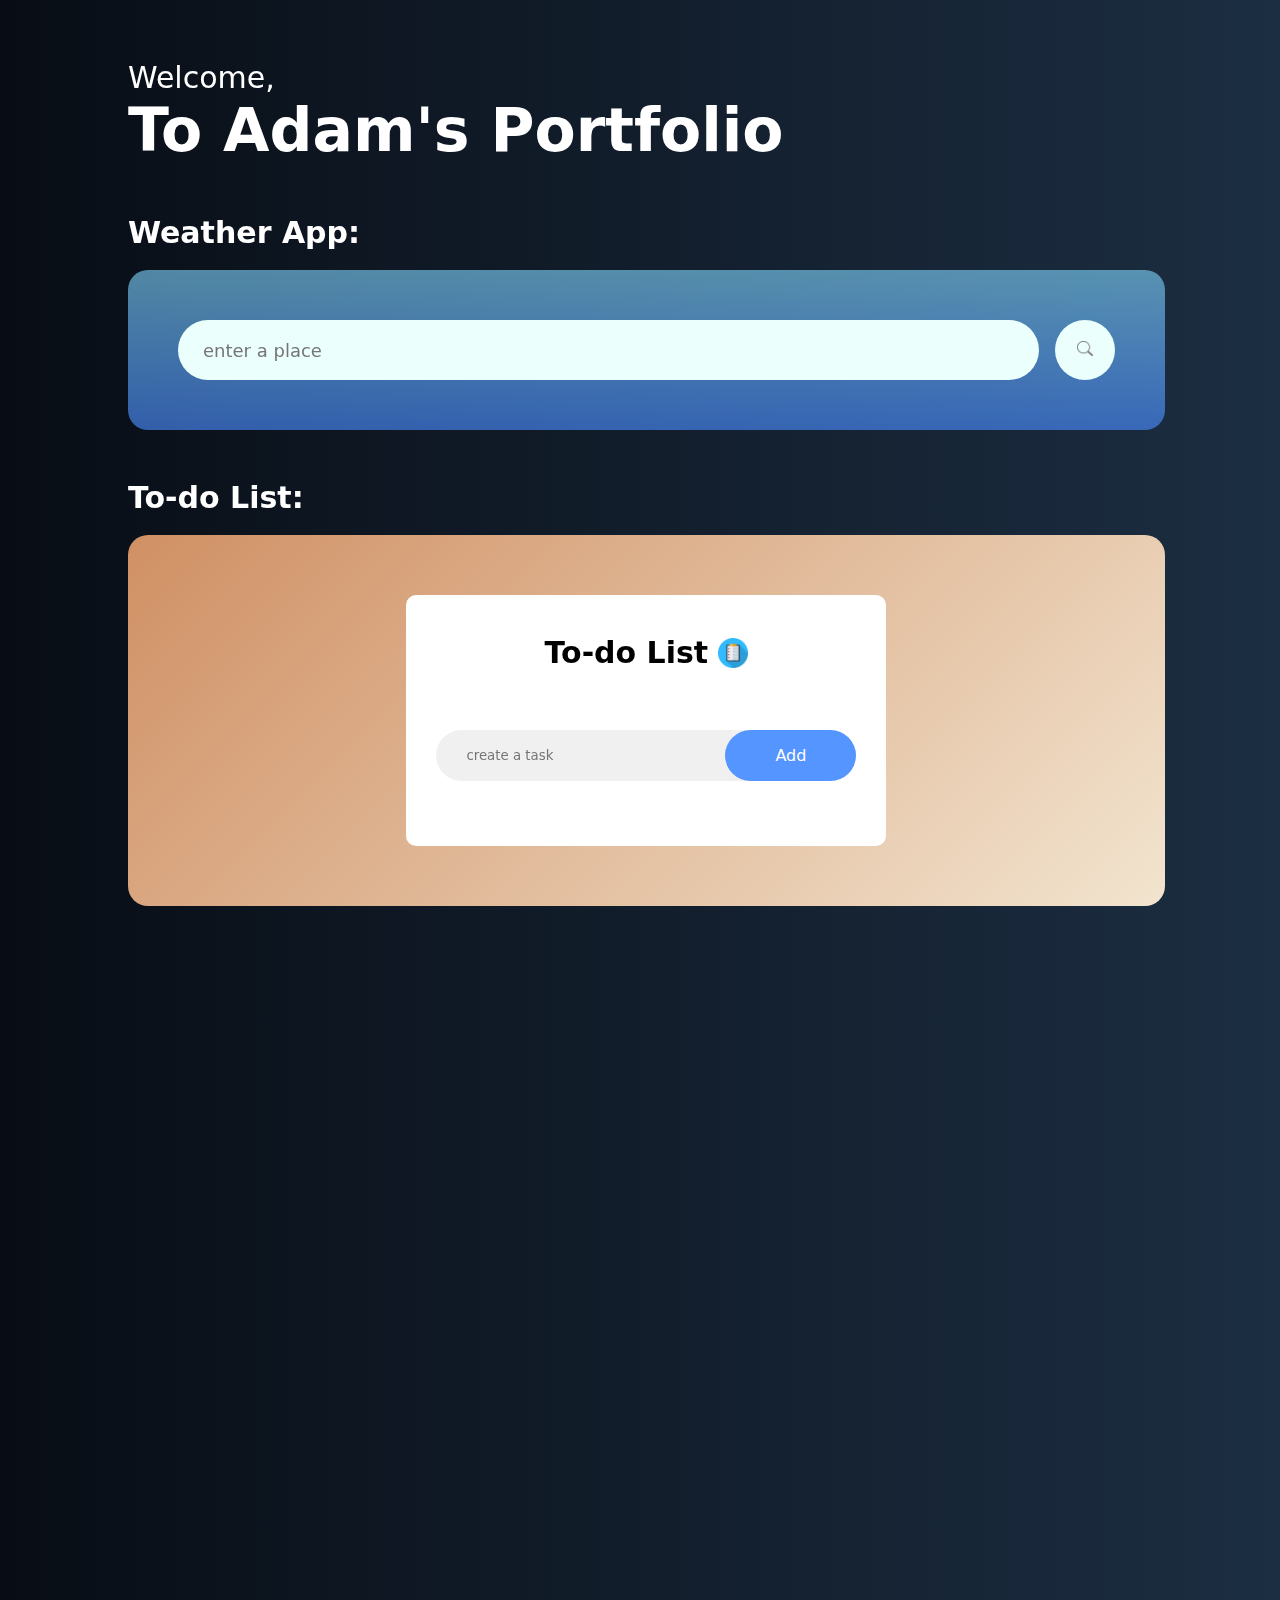
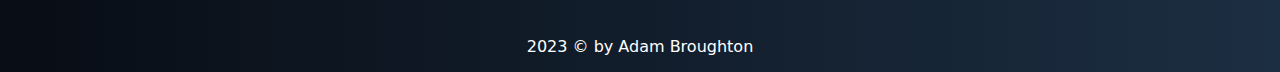
<file: index.html>
<!DOCTYPE html>
<html lang="en">

<head>
    <meta charset="UTF-8">
    <meta name="viewport" content="width=device-width, initial-scale=1.0">
    <link rel="stylesheet" href="/style.css">
    <link rel="stylesheet" href="/calculatorapp/style.css">
    <link rel="stylesheet" href="/weatherapp/style.css">
    <link rel="stylesheet" href="/todolistapp/style.css">
    <title>Adam Broughton Portfolio</title>

    <script defer src="/main.js"></script>
    <script defer src="/weatherapp/script.js"></script>
    <script defer src="/todolistapp/script.js"></script>
</head>

<body>
    <div id="header" class="hidden">
        <div class="container">
            <div class="header-text">
                <p>Welcome,</p>
                <h1>To Adam's Portfolio</h1>
            </div>
        </div>
    </div>
    <div id="apps">
        <div class="apps hidden" id="weatherapp">
            <h2>Weather App:</h2>
            <div class="weatherapp">
                <div class="card">
                    <div class="search">
                        <input type="text" placeholder="enter a place" spellcheck="false">
                        <button><img src="/weatherapp/images/searchicon.png"></button>
                    </div>
                    <div class="error">
                        <p>Invalid name</p>
                    </div>
                    <div class="weather">
                        <img src="/weatherapp/images/clear.png" class="weather-icon">
                        <h1 class="temp">22°C</h1>
                        <h2 class="city">Norwich</h2>
                        <div class="details">
                            <div class="col">
                                <img src="/weatherapp/images/humidity.png">
                                <div>
                                    <p class="humidity">50%</p>
                                    <p>Humidity</p>
                                </div>
                            </div>
                            <div class="col">
                                <img src="/weatherapp/images/wind.png">
                                <div>
                                    <p class="wind">15 mp/h</p>
                                    <p>Wind Speed</p>
                                </div>
                            </div>
                        </div>
                    </div>
                </div>
            </div>
        </div>
        <div class="apps hidden" id="todo-list">
            <h2>To-do List:</h2>
            <div class="todolist-app">
                <div class="todo-app">
                    <h2>To-do List<img src="/todolistapp/images/icon.png"></h2>
                    <div class="row">
                        <input type="text" id="input-box" placeholder="create a task">
                        <button id="todolistbtn" onclick="addTask()">Add</button>
                    </div>
                    <ul id="list-container">
                    </ul>
                </div>
            </div>
        </div>
        <div class="apps hidden" id="calculator">
            <h2>Calculator:</h2>
            <div class="calculatorapp">
                <div class="container">
                    <div class="calculator">
                        <form>
                            <div class="display">
                                <input type="text" name="display">
                            </div>
                            <div>
                                <input type="button" value="AC" onclick="display.value = '' " class="operator key">
                                <input type="button" value="DE"
                                    onclick="display.value = display.value.toString().slice(0,-1)" class="operator key">
                                <input type="button" value="." onclick="display.value += '.' " class="operator key">
                                <input type="button" value="/" onclick="display.value += '/' " class="operator key">
                            </div>
                            <div>
                                <input type="button" value="7" onclick="display.value += '7' " class="key">
                                <input type="button" value="8" onclick="display.value += '8' " class="key">
                                <input type="button" value="9" onclick="display.value += '9' " class="key">
                                <input type="button" value="*" onclick="display.value += '*' " class="operator key">
                            </div>
                            <div>
                                <input type="button" value="4" onclick="display.value += '4' " class="key">
                                <input type="button" value="5" onclick="display.value += '5' " class="key">
                                <input type="button" value="6" onclick="display.value += '6' " class="key">
                                <input type="button" value="-" onclick="display.value += '-' " class="operator key">
                            </div>
                            <div>
                                <input type="button" value="1" onclick="display.value += '1' " class="key">
                                <input type="button" value="2" onclick="display.value += '2' " class="key">
                                <input type="button" value="3" onclick="display.value += '3' " class="key">
                                <input type="button" value="+" onclick="display.value += '+' " class="operator key">
                            </div>
                            <input type="button" value="00" onclick="display.value += '00'" class="key">
                            <input type="button" value="0" onclick="display.value += '0'" class="key">
                            <input type="button" value="=" class="equal operator key"
                                onclick="display.value = eval(display.value) ">
                    </div>
                    </form>
                </div>
            </div>

        </div>
    </div>
    <footer>
        <p> 2023 © by Adam Broughton</p>
    </footer>
</body>

</html>
</file>
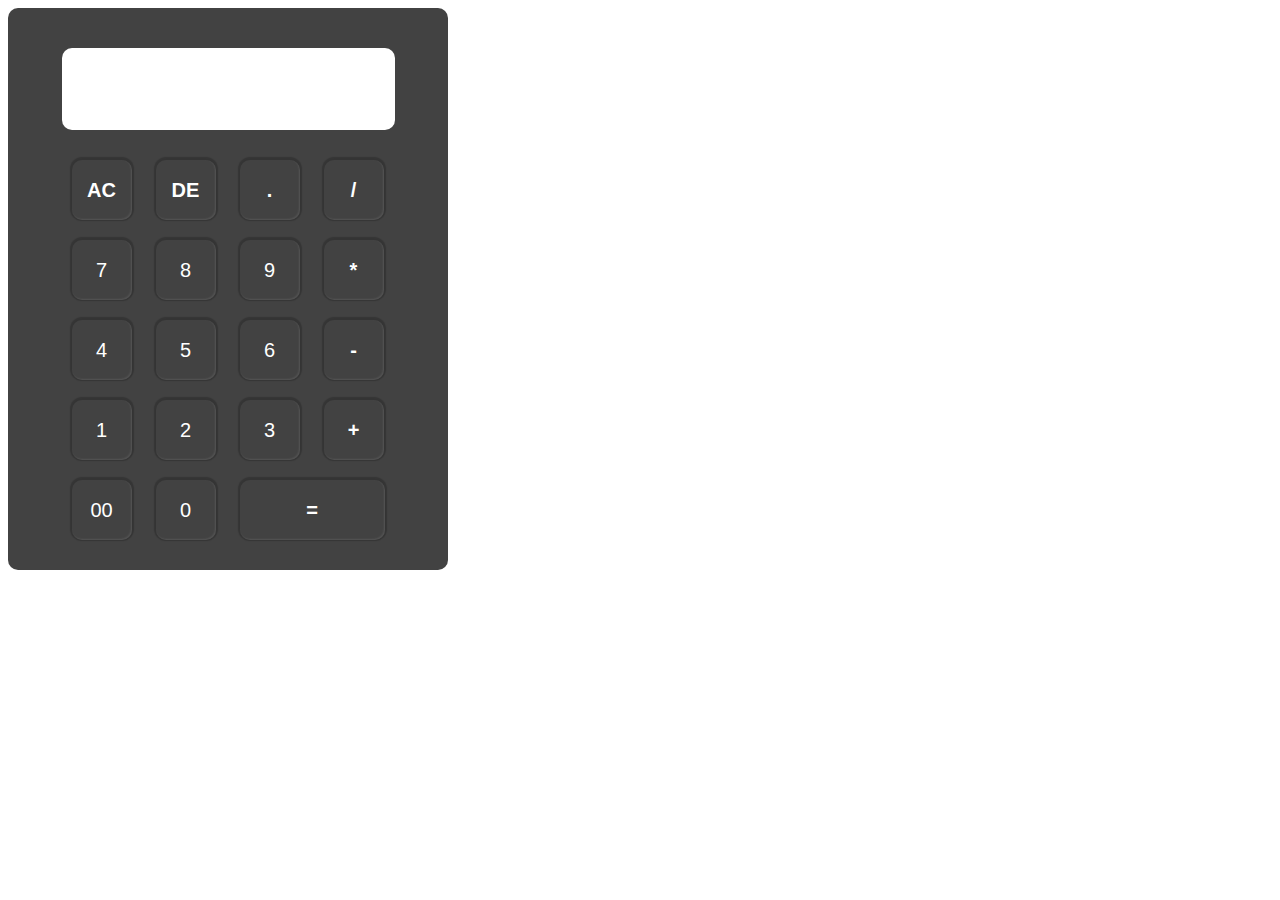
<file: calculatorapp/index.html>
<!DOCTYPE html>
<html lang="en">

<head>
    <meta charset="UTF-8">
    <meta name="viewport" content="width=device-width, initial-scale=1.0">
    <link rel="stylesheet" href="/calculatorapp/style.css">
    <title>Calculator App</title>
</head>

<body>
    <div class="container">
        <div class="calculator">
            <form>
                <div class="display">
                    <input type="text" name="display">
                </div>
                <div>
                    <input type="button" value="AC" onclick="display.value = '' " class="operator key">
                    <input type="button" value="DE" onclick="display.value = display.value.toString().slice(0,-1)"
                        class="operator key">
                    <input type="button" value="." onclick="display.value += '.' " class="operator key">
                    <input type="button" value="/" onclick="display.value += '/' " class="operator key">
                </div>
                <div>
                    <input type="button" value="7" onclick="display.value += '7' " class="key">
                    <input type="button" value="8" onclick="display.value += '8' " class="key">
                    <input type="button" value="9" onclick="display.value += '9' " class="key">
                    <input type="button" value="*" onclick="display.value += '*' " class="operator key">
                </div>
                <div>
                    <input type="button" value="4" onclick="display.value += '4' " class="key">
                    <input type="button" value="5" onclick="display.value += '5' " class="key">
                    <input type="button" value="6" onclick="display.value += '6' " class="key">
                    <input type="button" value="-" onclick="display.value += '-' " class="operator key">
                </div>
                <div>
                    <input type="button" value="1" onclick="display.value += '1' " class="key">
                    <input type="button" value="2" onclick="display.value += '2' " class="key">
                    <input type="button" value="3" onclick="display.value += '3' " class="key">
                    <input type="button" value="+" onclick="display.value += '+' " class="operator key">
                </div>
                <input type="button" value="00" onclick="display.value += '00'" class="key">
                <input type="button" value="0" onclick="display.value += '0'" class="key">
                <input type="button" value="=" class="equal operator key"
                    onclick="display.value = eval(display.value) ">
        </div>
        </form>
    </div>
    </div>

    <script>

    </script>
</body>

</html>
</file>
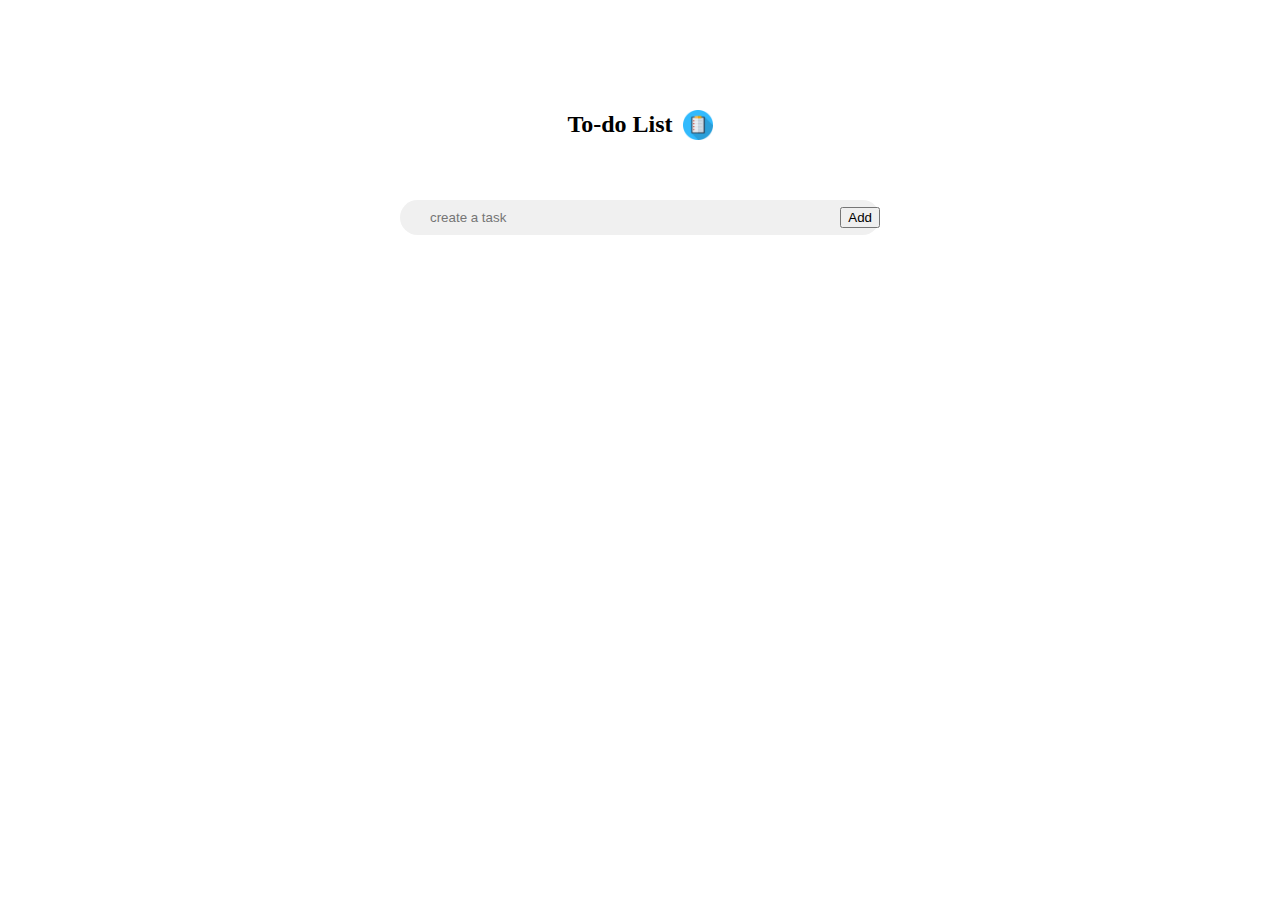
<file: todolistapp/index.html>
<!DOCTYPE html>
<html lang="en">

<head>
    <meta charset="UTF-8">
    <meta name="viewport" content="width=device-width, initial-scale=1.0">
    <link rel="stylesheet" href="/todolistapp/style.css">
    <title>To-do List</title>
</head>

<body>
    <div class="container">
        <div class="todo-app">
            <h2>To-do List <img src="images/icon.png"></h2>
            <div class="row">
                <input type="text" id="input-box" placeholder="create a task">
                <button onclick="addTask()">Add</button>
            </div>
            <ul id="list-container">
            </ul>
        </div>

        <script src="script.js"></script>

</body>

</html>
</file>
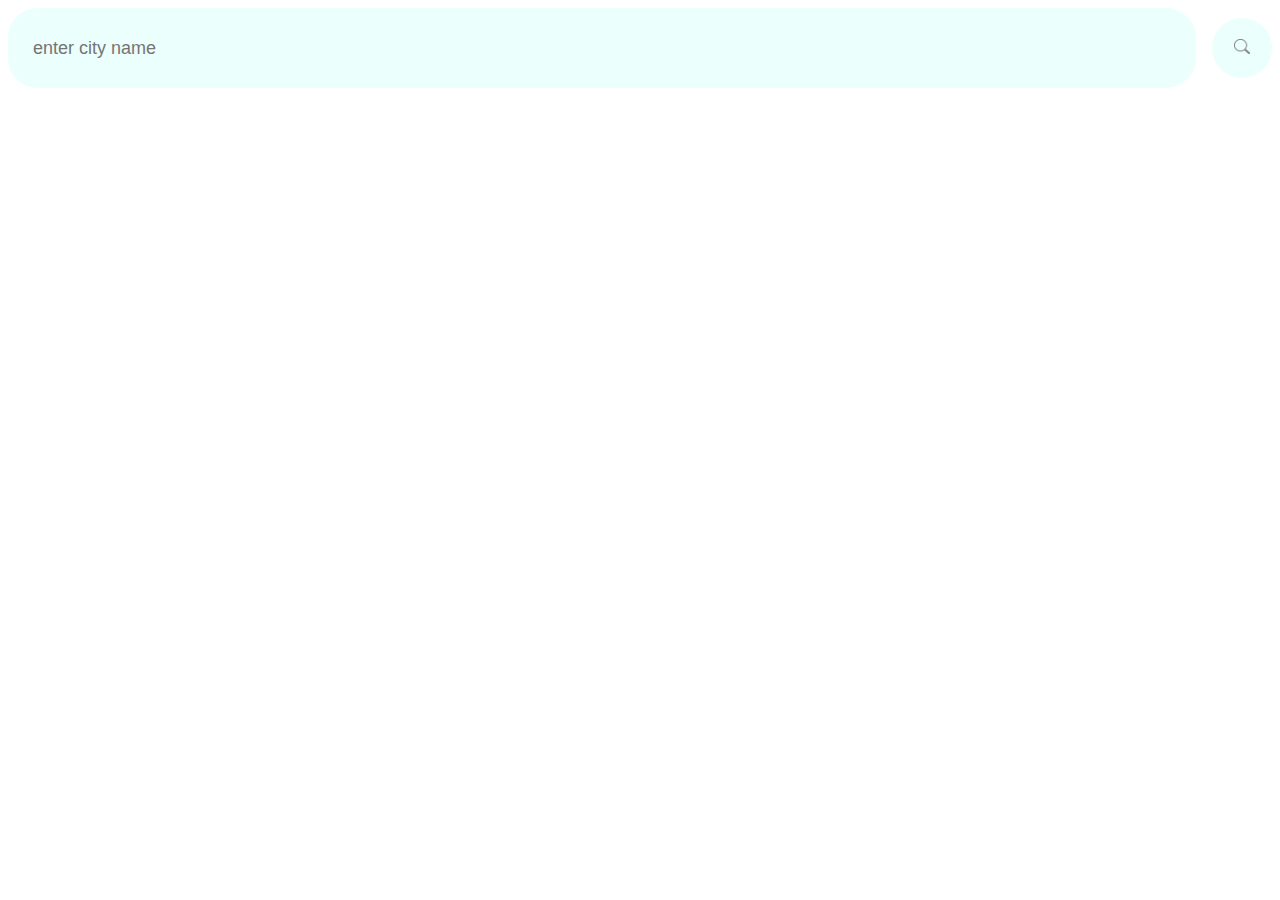
<file: weatherapp/weatherapp.html>
<!DOCTYPE html>
<html lang="en">

<head>
    <meta name="viewport" content="width=device-width, initial-scale=1.0">
    <link rel="stylesheet" href="style.css">
    <title>Weather App</title>
</head>

<body>
    <div class="card">
        <div class="search">
            <input type="text" placeholder="enter city name" spellcheck="false">
            <button><img src="images/searchicon.png"></button>
        </div>
        <div class="error">
            <p>Invalid city name</p>
        </div>
        <div class="weather">
            <img src="images/clear.png" class="weather-icon">
            <h1 class="temp">22°C</h1>
            <h2 class="city">Norwich</h2>
            <div class="details">
                <div class="col">
                    <img src="images/humidity.png">
                    <div>
                        <p class="humidity">50%</p>
                        <p>Humidity</p>
                    </div>
                </div>
                <div class="col">
                    <img src="images/wind.png">
                    <div>
                        <p class="wind">15 mp/h</p>
                        <p>Wind Speed</p>
                    </div>
                </div>
            </div>
        </div>
    </div>
</body>

</html>
</file>
<file: style.css>
/* portfolio css */
* {
    margin: 0;
    padding: 0;
    font-family: system-ui, -apple-system, BlinkMacSystemFont, 'Segoe UI', Roboto, Oxygen, Ubuntu, Cantarell, 'Open Sans', 'Helvetica Neue', sans-serif;
    box-sizing: border-box;
}

body {
    /* background: #080808; */
    background: linear-gradient(90deg, #080d15, #1c2e42);
    color: #fff;
}

#header {
    width: 100%;
    height: 20%;
}

#apps {
    display: grid;
    align-content: left;
}

.header-text {
    display: block;
    padding-left: 10%;
    padding-top: 2em;
    font-size: 30px;
    padding-bottom: 0%;
    transition-delay: 10ms;
}

.header-text h1 {
    padding-bottom: 0%;
}

.apps {
    padding-left: 10%;
    padding-top: 50px;
    font-size: 20px;
    text-align: left;
    padding-bottom: 0;
    margin-bottom: 0;
}

.weatherapp {
    justify-items: center;
    margin-top: 1em;
    background: linear-gradient(180deg, #82d7ff9a, #4a8cffa2);
    width: 90%;
    padding: 50px;
    border-radius: 20px;
    min-width: 420px;
}

.calculatorapp {
    padding-top: 0.5em;
    padding-bottom: 3em;
}

.calculator {
    display: flex;
    justify-content: center;
    align-items: center;
}

.todolist-app {
    width: 100%;
    background: linear-gradient(135deg, #D09064, #F2E4CF);
    padding-top: 10px;
    margin-top: 1em;
    padding-bottom: 2em;
    border-radius: 20px;
    max-width: 90%;
    justify-content: left;
    align-items: center;
    min-width: 420px;
}

footer {
    display: flex;
    align-items: flex-end;
    justify-content: center;
    margin: 1em;
}

/* animation */
.hidden {
    opacity: 0;
    filter: blur(5px);
    transform: translateX(-100%);
    transition: all 0.5s;
}

.show {
    opacity: 1;
    transform: translateX(0);
    filter: blur(0);

}

/* animation delay */
#header,
.container,
.header-text {
    transition-delay: 0ms;
    animation-iteration-count: 1;
}

.hidden:nth-child(1) {
    transition-delay: 200ms;
    animation-iteration-count: 1;
}

.hidden:nth-child(2),
#todo-list {
    transition-delay: 400ms;
    animation-iteration-count: 1;
    animation: none;
}

.hidden:nth-child(3) {
    transition-delay: 600ms;
    animation-iteration-count: 1;
}
</file>
<file: calculatorapp/style.css>
.calculator {
    background: #424242;
    padding: 20px;
    border-radius: 10px;
    width: 400px;
    display: flex;
    align-items: center;
    justify-content: center;

}

.calculator form input {
    border: 0;
    outline: 0;
    width: 60px;
    height: 60px;
    border-radius: 10px;
    box-shadow: inset -1px -1px 2px 0px rgba(255, 255, 255, 0.1), 0px -1px 1px 2px rgba(0, 0, 0, 0.2);
    background: transparent;
    font-size: 20px;
    color: #fff;
    cursor: pointer;
    margin: 10px;
}

form .display {
    display: flex;
    justify-content: flex-end;
    margin: 20px 0px;
    background: #ffffff;
    border-radius: 10px;
}

form .display input {
    text-align: right;
    flex: 1;
    font-size: 45px;
    box-shadow: none;
    color: #000000;
}

form input.equal {
    width: 145px;
}

form input.operator {
    color: #ffffff;
    font-weight: bold;
    font-size: 20px;
}
</file>
<file: weatherapp/style.css>
/* *{
    margin: 0;
    padding: 0;
    font-family:'Gill Sans', 'Gill Sans MT', Calibri, 'Trebuchet MS', sans-serif;
    box-sizing: border-box;
}

body {
    background-color: #222;
} */

.card {
    display: contents;
    width: 90%;
    max-width: 470px;
    background: linear-gradient(135deg, #82d8ff, #4a4dff);
    color: #fff;
    margin: 0px auto 0;
    border-radius: 20px;
    padding: 30px 35px;
    justify-content: center;
    text-align: center;
}

.search {
    width: 100%;
    display: flex;
    align-items: center;
    justify-content: space-between;

}

.search input {
    border: 0;
    outline: 0;
    background: #ebfffc;
    color: #555;
    padding: 10px 25px;
    height: 60px;
    border-radius: 30px;
    flex: 1;
    margin-right: 16px;
    font-size: 18px;
}

.search button {
    border: 0;
    outline: 0;
    background: #ebfffc;
    border-radius: 50%;
    width: 60px;
    height: 60px;
    cursor: pointer;
    min-width: 60px;
}

.search button img {
    width: 16px;
}

.weather-icon {
    width: 200px;
    margin-top: 30px;


}

.weather {
    display: none;
}

.weather h1 {
    font-size: 80px;
    font-weight: 500;

}

.weather h2 {
    font-size: 45px;
    font-weight: 400;
    margin-top: -10px;

}

.details {
    display: flex;
    align-items: center;
    justify-content: space-between;
    padding: 0 20 px;
    margin-top: 50px;
    min-width: 350px;
}

.col {
    display: flex;
    align-items: flex-end;
    justify-content: center;
    text-align: center;
    background-color: #11114ea6;
    border-radius: 20px;
    padding: 15px;

}

.col img {
    width: 40px;
    margin-right: 10px;


}

.humidity,
.wind {
    font-size: 28px;
    margin-top: -6px;
    flex: 1;
}



.error {
    text-align: left;
    margin-left: 10px;
    font-size: 14px;
    margin-top: 10px;
    display: none;
}
</file>
<file: todolistapp/style.css>
.todo-app {
    width: 100%;
    max-width: 480px;
    background: #fff;
    margin: 50px auto 20px;
    padding: 40px 30px 40px;
    border-radius: 10px;
}

.todo-app h2 {
    color: #000000;
    display: flex;
    align-items: center;
    justify-content: center;
    margin-bottom: 20px;
    padding-bottom: 40px;

}

.todo-app h2 img {
    width: 30px;
    margin-left: 10px;
}

.row {
    display: flex;
    align-items: center;
    justify-content: space-between;
    background: #f0f0f0;
    border-radius: 30px;
    padding-left: 20px;
    margin-bottom: 25px;
}

input {
    flex: 1;
    border: none;
    outline: none;
    background: transparent;
    padding: 10px;
    font-weight: 14px;
}

#todolistbtn {
    border: none;
    outline: none;
    padding: 16px 50px;
    background: #5495ff;
    color: #fff;
    font-size: 16px;
    cursor: pointer;
    border-radius: 50px;
}

ul li {
    list-style: none;
    font-size: 17px;
    padding: 12px 8px 12px 50px;
    user-select: none;
    cursor: pointer;
    position: relative;
    color: #000000;
}

ul li::before {
    content: '';
    position: absolute;
    height: 30px;
    width: 30px;
    background-image: url(images/unchecked.png);
    background-size: cover;
    background-position: center;
    top: 9px;
    left: 8px;

}

ul li.checked {
    color: #555;
    text-decoration: line-through;
}

ul li.checked::before {
    background-image: url(images/checked.png);
}

ul li span {
    position: absolute;
    right: 0;
    top: 5px;
    width: 40px;
    height: 40px;
    font-size: 22px;
    color: #555;
    line-height: 40px;
    text-align: center;
    border-radius: 50%;
}

ul li span:hover {
    background: #edeef0;
}
</file>
